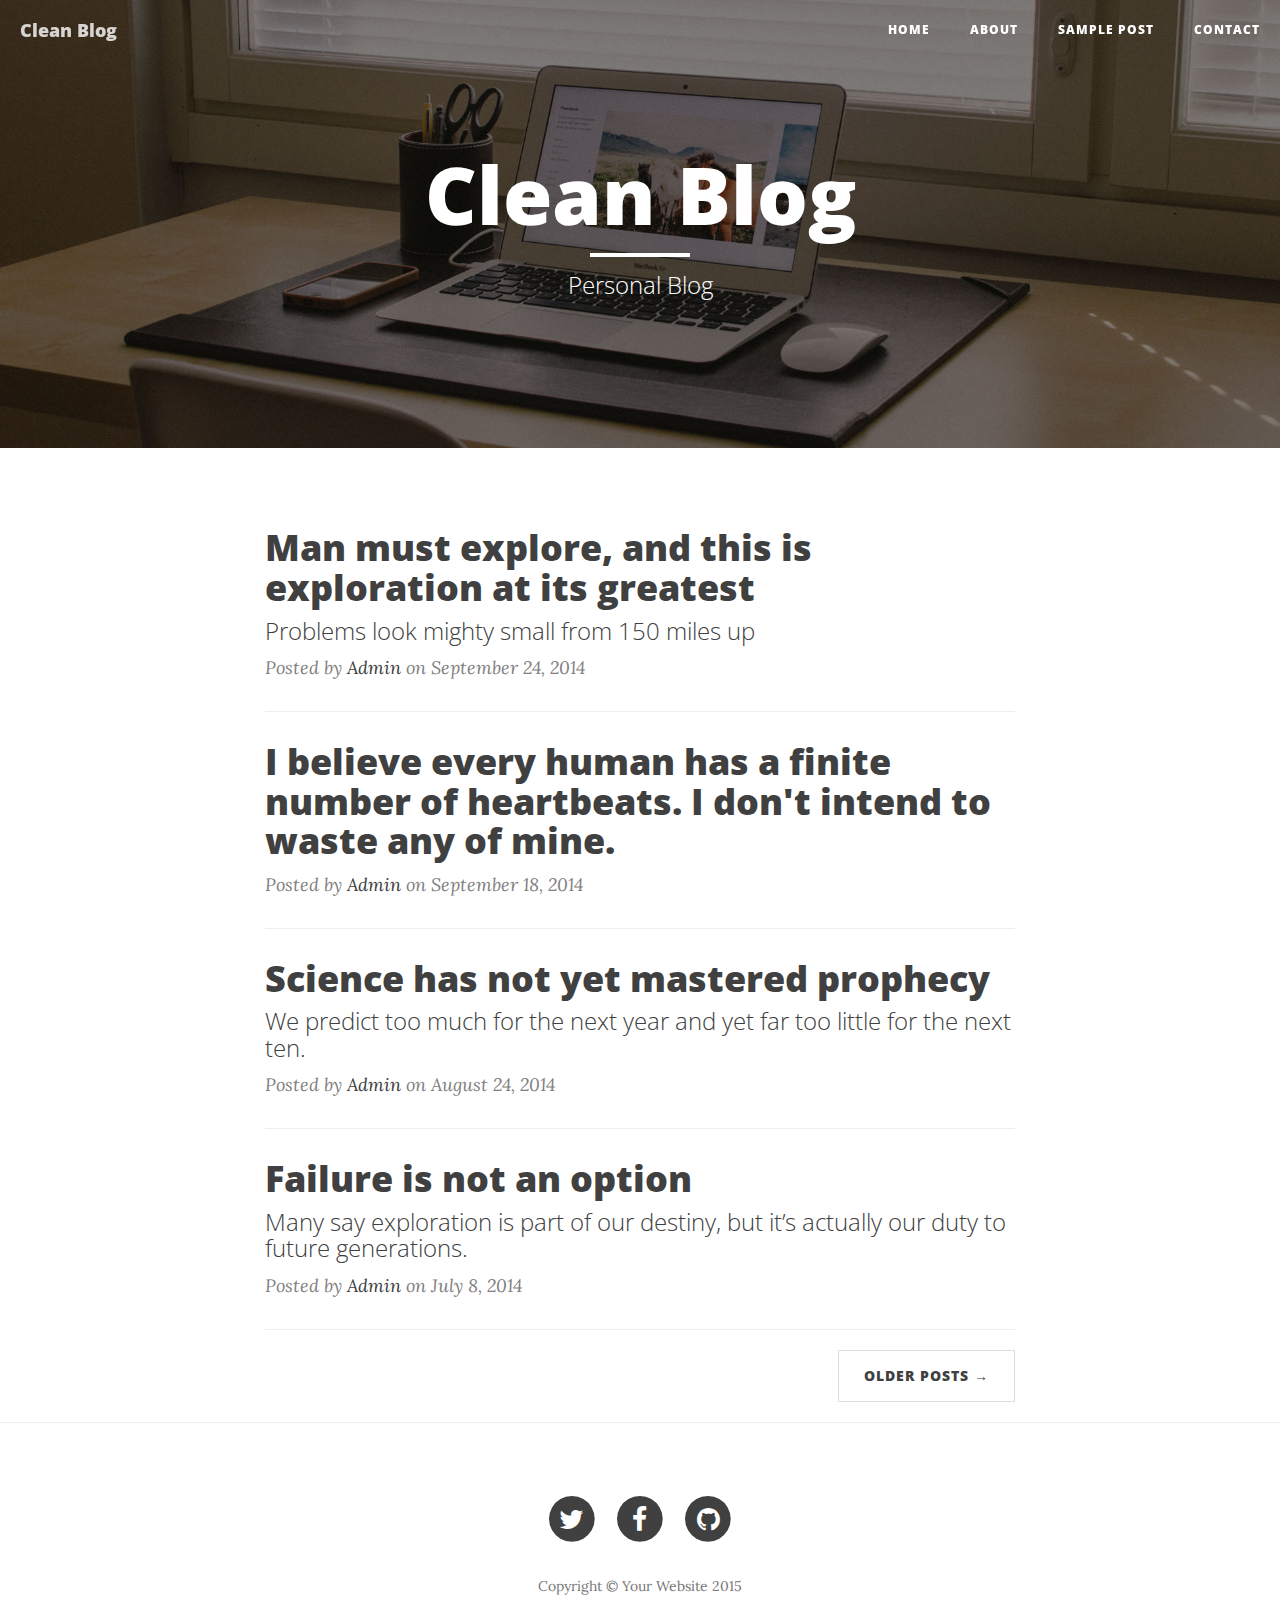
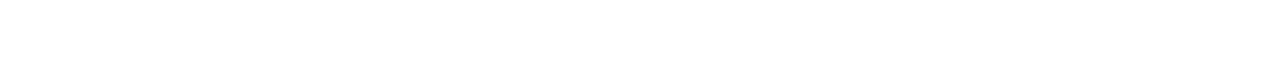
<file: index.html>
<!DOCTYPE html>
<html lang="en">
<head>

    <meta charset="utf-8">
    <meta http-equiv="X-UA-Compatible" content="IE=edge">
    <meta name="viewport" content="width=device-width, initial-scale=1">
    <meta name="description" content="">
    <meta name="author" content="">

    <title>Clean Blog</title>

    <!-- Bootstrap Core CSS -->
    <link href="css/bootstrap.min.css" rel="stylesheet">

    <!-- Custom CSS -->
    <link href="css/clean-blog.min.css" rel="stylesheet">

    <!-- Custom Fonts -->
    <link href="http://maxcdn.bootstrapcdn.com/font-awesome/4.1.0/css/font-awesome.min.css" rel="stylesheet" type="text/css">
    <link href='http://fonts.googleapis.com/css?family=Lora:400,700,400italic,700italic' rel='stylesheet' type='text/css'>
    <link href='http://fonts.googleapis.com/css?family=Open+Sans:300italic,400italic,600italic,700italic,800italic,400,300,600,700,800' rel='stylesheet' type='text/css'>

    <!-- HTML5 Shim and Respond.js IE8 support of HTML5 elements and media queries -->
    <!-- WARNING: Respond.js doesn't work if you view the page via file:// -->
    <!--[if lt IE 9]>
        <script src="https://oss.maxcdn.com/libs/html5shiv/3.7.0/html5shiv.js"></script>
        <script src="https://oss.maxcdn.com/libs/respond.js/1.4.2/respond.min.js"></script>
    <![endif]-->

</head>

<body>

    <!-- Navigation -->
    <nav class="navbar navbar-default navbar-custom navbar-fixed-top">
        <div class="container-fluid">
            <!-- Brand and toggle get grouped for better mobile display -->
            <div class="navbar-header page-scroll">
                <button type="button" class="navbar-toggle" data-toggle="collapse" data-target="#bs-example-navbar-collapse-1">
                    <span class="sr-only">Toggle navigation</span>
                    <span class="icon-bar"></span>
                    <span class="icon-bar"></span>
                    <span class="icon-bar"></span>
                </button>
                <a class="navbar-brand" href="index.html">Clean Blog</a>
            </div>

            <!-- Collect the nav links, forms, and other content for toggling -->
            <div class="collapse navbar-collapse" id="bs-example-navbar-collapse-1">
                <ul class="nav navbar-nav navbar-right">
                    <li>
                        <a href="index.html">Home</a>
                    </li>
                    <li>
                        <a href="about.html">About</a>
                    </li>
                    <li>
                        <a href="post.html">Sample Post</a>
                    </li>
                    <li>
                        <a href="contact.html">Contact</a>
                    </li>
                </ul>
            </div>
            <!-- /.navbar-collapse -->
        </div>
        <!-- /.container -->
    </nav>

    <!-- Page Header -->
    <!-- Set your background image for this header on the line below. -->
    <header class="intro-header" style="background-image: url('img/home-bg.jpg')">
        <div class="container">
            <div class="row">
                <div class="col-lg-8 col-lg-offset-2 col-md-10 col-md-offset-1">
                    <div class="site-heading">
                        <h1>Clean Blog</h1>
                        <hr class="small">
                        <span class="subheading">Personal Blog</span>
                    </div>
                </div>
            </div>
        </div>
    </header>

    <!-- Main Content -->
    <div class="container">
        <div class="row">
            <div class="col-lg-8 col-lg-offset-2 col-md-10 col-md-offset-1">
                <div class="post-preview">
                    <a href="post.html">
                        <h2 class="post-title">
                            Man must explore, and this is exploration at its greatest
                        </h2>
                        <h3 class="post-subtitle">
                            Problems look mighty small from 150 miles up
                        </h3>
                    </a>
                    <p class="post-meta">Posted by <a href="#">Admin</a> on September 24, 2014</p>
                </div>
                <hr>
                <div class="post-preview">
                    <a href="post.html">
                        <h2 class="post-title">
                            I believe every human has a finite number of heartbeats. I don't intend to waste any of mine.
                        </h2>
                    </a>
                    <p class="post-meta">Posted by <a href="#">Admin</a> on September 18, 2014</p>
                </div>
                <hr>
                <div class="post-preview">
                    <a href="post.html">
                        <h2 class="post-title">
                            Science has not yet mastered prophecy
                        </h2>
                        <h3 class="post-subtitle">
                            We predict too much for the next year and yet far too little for the next ten.
                        </h3>
                    </a>
                    <p class="post-meta">Posted by <a href="#">Admin</a> on August 24, 2014</p>
                </div>
                <hr>
                <div class="post-preview">
                    <a href="post.html">
                        <h2 class="post-title">
                            Failure is not an option
                        </h2>
                        <h3 class="post-subtitle">
                            Many say exploration is part of our destiny, but it’s actually our duty to future generations.
                        </h3>
                    </a>
                    <p class="post-meta">Posted by <a href="#">Admin</a> on July 8, 2014</p>
                </div>
                <hr>
                <!-- Pager -->
                <ul class="pager">
                    <li class="next">
                        <a href="#">Older Posts &rarr;</a>
                    </li>
                </ul>
            </div>
        </div>
    </div>

    <hr>

    <!-- Footer -->
    <footer>
        <div class="container">
            <div class="row">
                <div class="col-lg-8 col-lg-offset-2 col-md-10 col-md-offset-1">
                    <ul class="list-inline text-center">
                        <li>
                            <a href="#">
                                <span class="fa-stack fa-lg">
                                    <i class="fa fa-circle fa-stack-2x"></i>
                                    <i class="fa fa-twitter fa-stack-1x fa-inverse"></i>
                                </span>
                            </a>
                        </li>
                        <li>
                            <a href="#">
                                <span class="fa-stack fa-lg">
                                    <i class="fa fa-circle fa-stack-2x"></i>
                                    <i class="fa fa-facebook fa-stack-1x fa-inverse"></i>
                                </span>
                            </a>
                        </li>
                        <li>
                            <a href="#">
                                <span class="fa-stack fa-lg">
                                    <i class="fa fa-circle fa-stack-2x"></i>
                                    <i class="fa fa-github fa-stack-1x fa-inverse"></i>
                                </span>
                            </a>
                        </li>
                    </ul>
                    <p class="copyright text-muted">Copyright &copy; Your Website 2015</p>
                </div>
            </div>
        </div>
    </footer>

    <!-- jQuery -->
    <script src="js/jquery.js"></script>

    <!-- Bootstrap Core JavaScript -->
    <script src="js/bootstrap.min.js"></script>

    <!-- Custom Theme JavaScript -->
    <script src="js/clean-blog.min.js"></script>

</body>
</html>
</file>
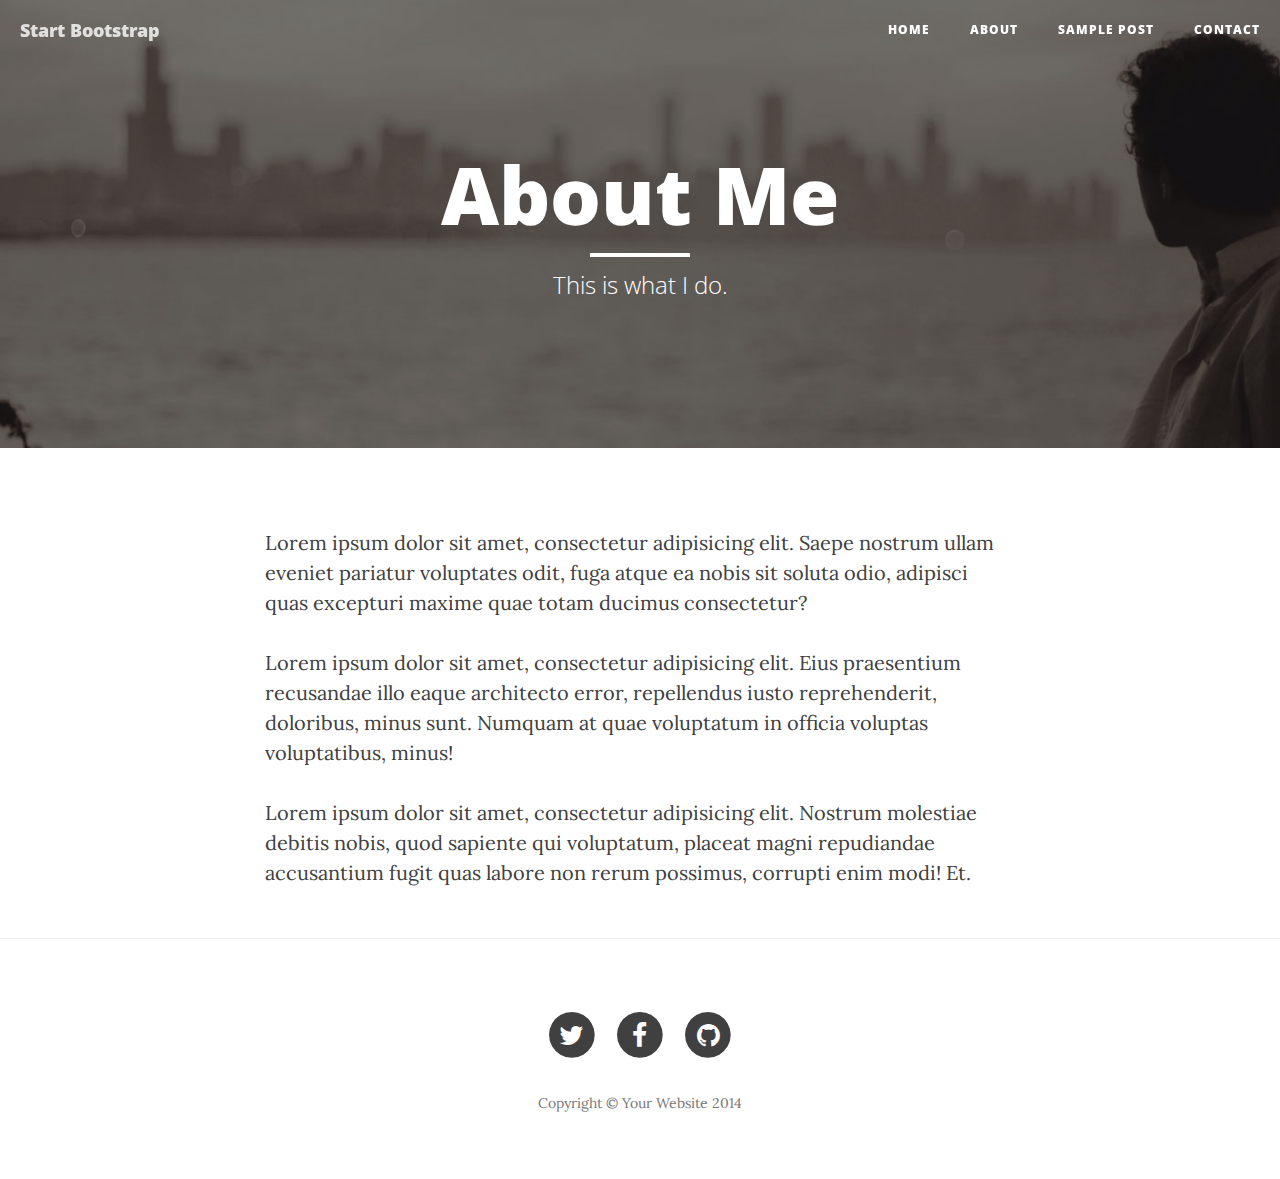
<file: about.html>
<!DOCTYPE html>
<html lang="en">

<head>

    <meta charset="utf-8">
    <meta http-equiv="X-UA-Compatible" content="IE=edge">
    <meta name="viewport" content="width=device-width, initial-scale=1">
    <meta name="description" content="">
    <meta name="author" content="">

    <title>Clean Blog - About</title>

    <!-- Bootstrap Core CSS -->
    <link href="css/bootstrap.min.css" rel="stylesheet">

    <!-- Custom CSS -->
    <link href="css/clean-blog.min.css" rel="stylesheet">

    <!-- Custom Fonts -->
    <link href="http://maxcdn.bootstrapcdn.com/font-awesome/4.1.0/css/font-awesome.min.css" rel="stylesheet" type="text/css">
    <link href='http://fonts.googleapis.com/css?family=Lora:400,700,400italic,700italic' rel='stylesheet' type='text/css'>
    <link href='http://fonts.googleapis.com/css?family=Open+Sans:300italic,400italic,600italic,700italic,800italic,400,300,600,700,800' rel='stylesheet' type='text/css'>

    <!-- HTML5 Shim and Respond.js IE8 support of HTML5 elements and media queries -->
    <!-- WARNING: Respond.js doesn't work if you view the page via file:// -->
    <!--[if lt IE 9]>
        <script src="https://oss.maxcdn.com/libs/html5shiv/3.7.0/html5shiv.js"></script>
        <script src="https://oss.maxcdn.com/libs/respond.js/1.4.2/respond.min.js"></script>
    <![endif]-->

</head>

<body>

    <!-- Navigation -->
    <nav class="navbar navbar-default navbar-custom navbar-fixed-top">
        <div class="container-fluid">
            <!-- Brand and toggle get grouped for better mobile display -->
            <div class="navbar-header page-scroll">
                <button type="button" class="navbar-toggle" data-toggle="collapse" data-target="#bs-example-navbar-collapse-1">
                    <span class="sr-only">Toggle navigation</span>
                    <span class="icon-bar"></span>
                    <span class="icon-bar"></span>
                    <span class="icon-bar"></span>
                </button>
                <a class="navbar-brand" href="index.html">Start Bootstrap</a>
            </div>

            <!-- Collect the nav links, forms, and other content for toggling -->
            <div class="collapse navbar-collapse" id="bs-example-navbar-collapse-1">
                <ul class="nav navbar-nav navbar-right">
                    <li>
                        <a href="index.html">Home</a>
                    </li>
                    <li>
                        <a href="about.html">About</a>
                    </li>
                    <li>
                        <a href="post.html">Sample Post</a>
                    </li>
                    <li>
                        <a href="contact.html">Contact</a>
                    </li>
                </ul>
            </div>
            <!-- /.navbar-collapse -->
        </div>
        <!-- /.container -->
    </nav>

    <!-- Page Header -->
    <!-- Set your background image for this header on the line below. -->
    <header class="intro-header" style="background-image: url('img/about-bg.jpg')">
        <div class="container">
            <div class="row">
                <div class="col-lg-8 col-lg-offset-2 col-md-10 col-md-offset-1">
                    <div class="page-heading">
                        <h1>About Me</h1>
                        <hr class="small">
                        <span class="subheading">This is what I do.</span>
                    </div>
                </div>
            </div>
        </div>
    </header>

    <!-- Main Content -->
    <div class="container">
        <div class="row">
            <div class="col-lg-8 col-lg-offset-2 col-md-10 col-md-offset-1">
                <p>Lorem ipsum dolor sit amet, consectetur adipisicing elit. Saepe nostrum ullam eveniet pariatur voluptates odit, fuga atque ea nobis sit soluta odio, adipisci quas excepturi maxime quae totam ducimus consectetur?</p>
                <p>Lorem ipsum dolor sit amet, consectetur adipisicing elit. Eius praesentium recusandae illo eaque architecto error, repellendus iusto reprehenderit, doloribus, minus sunt. Numquam at quae voluptatum in officia voluptas voluptatibus, minus!</p>
                <p>Lorem ipsum dolor sit amet, consectetur adipisicing elit. Nostrum molestiae debitis nobis, quod sapiente qui voluptatum, placeat magni repudiandae accusantium fugit quas labore non rerum possimus, corrupti enim modi! Et.</p>
            </div>
        </div>
    </div>

    <hr>

    <!-- Footer -->
    <footer>
        <div class="container">
            <div class="row">
                <div class="col-lg-8 col-lg-offset-2 col-md-10 col-md-offset-1">
                    <ul class="list-inline text-center">
                        <li>
                            <a href="#">
                                <span class="fa-stack fa-lg">
                                    <i class="fa fa-circle fa-stack-2x"></i>
                                    <i class="fa fa-twitter fa-stack-1x fa-inverse"></i>
                                </span>
                            </a>
                        </li>
                        <li>
                            <a href="#">
                                <span class="fa-stack fa-lg">
                                    <i class="fa fa-circle fa-stack-2x"></i>
                                    <i class="fa fa-facebook fa-stack-1x fa-inverse"></i>
                                </span>
                            </a>
                        </li>
                        <li>
                            <a href="#">
                                <span class="fa-stack fa-lg">
                                    <i class="fa fa-circle fa-stack-2x"></i>
                                    <i class="fa fa-github fa-stack-1x fa-inverse"></i>
                                </span>
                            </a>
                        </li>
                    </ul>
                    <p class="copyright text-muted">Copyright &copy; Your Website 2014</p>
                </div>
            </div>
        </div>
    </footer>

    <!-- jQuery -->
    <script src="js/jquery.js"></script>

    <!-- Bootstrap Core JavaScript -->
    <script src="js/bootstrap.min.js"></script>

    <!-- Custom Theme JavaScript -->
    <script src="js/clean-blog.min.js"></script>

</body>

</html>
</file>
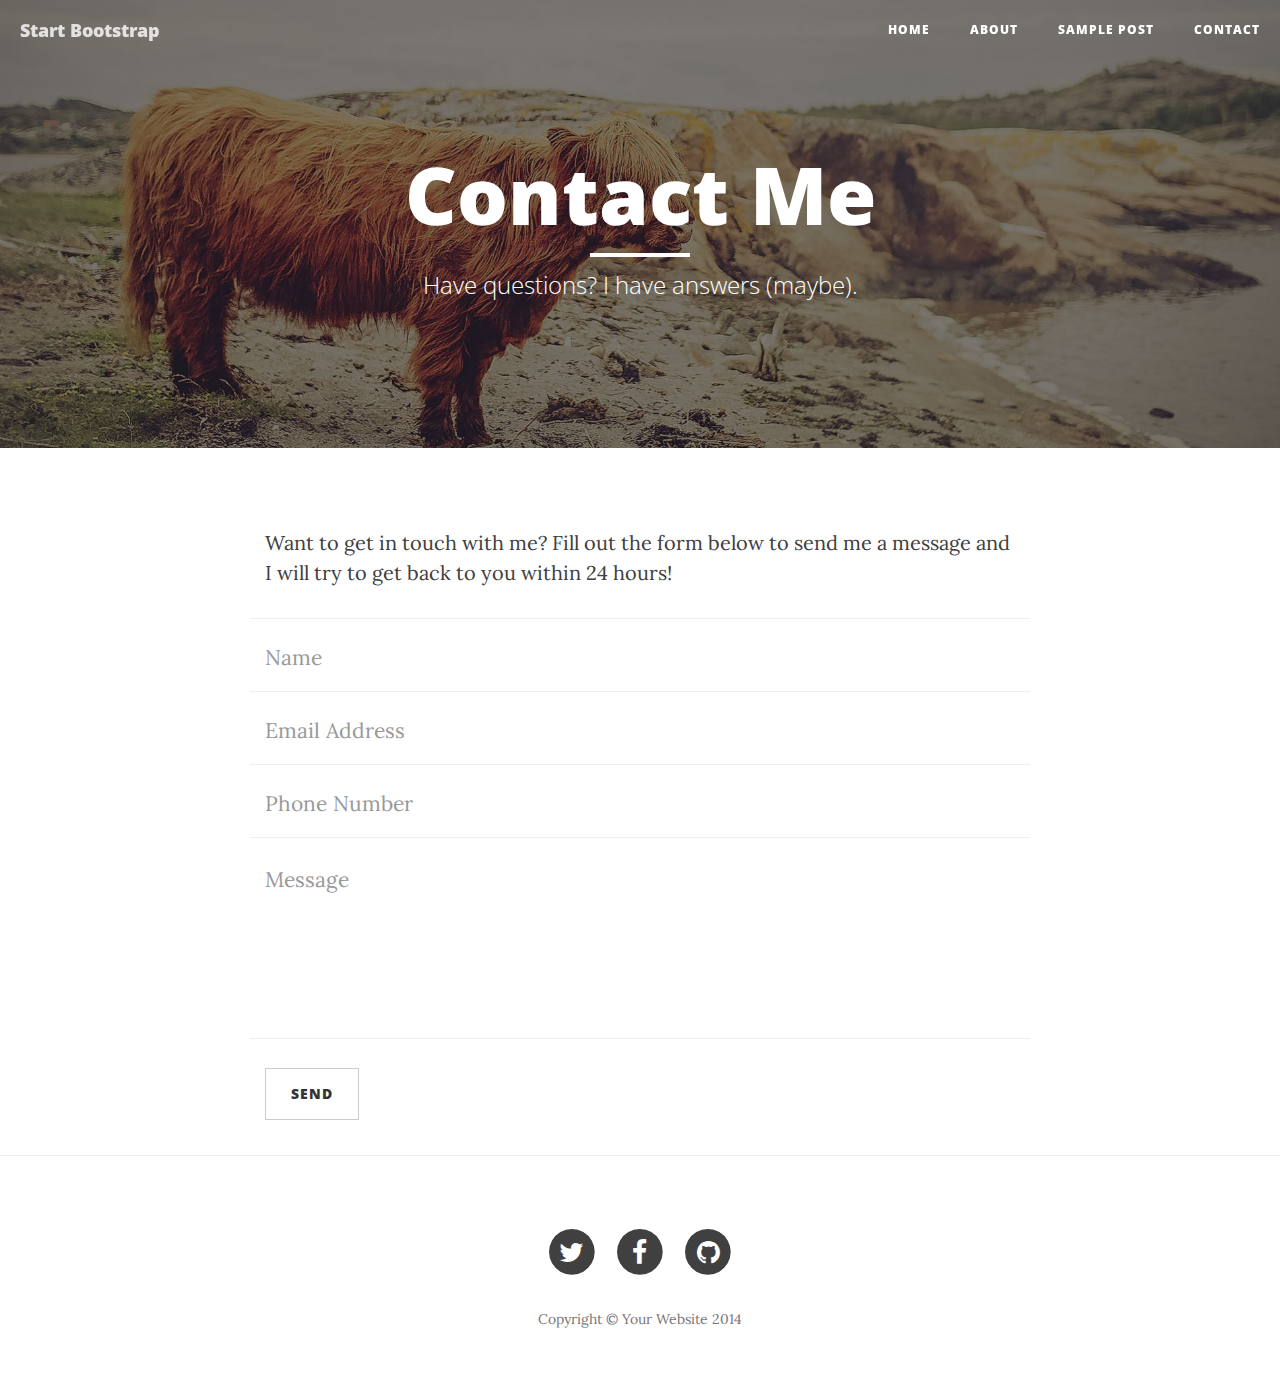
<file: contact.html>
<!DOCTYPE html>
<html lang="en">

<head>

    <meta charset="utf-8">
    <meta http-equiv="X-UA-Compatible" content="IE=edge">
    <meta name="viewport" content="width=device-width, initial-scale=1">
    <meta name="description" content="">
    <meta name="author" content="">

    <title>Clean Blog - Contact</title>

    <!-- Bootstrap Core CSS -->
    <link href="css/bootstrap.min.css" rel="stylesheet">

    <!-- Custom CSS -->
    <link href="css/clean-blog.min.css" rel="stylesheet">

    <!-- Custom Fonts -->
    <link href="http://maxcdn.bootstrapcdn.com/font-awesome/4.1.0/css/font-awesome.min.css" rel="stylesheet" type="text/css">
    <link href='http://fonts.googleapis.com/css?family=Lora:400,700,400italic,700italic' rel='stylesheet' type='text/css'>
    <link href='http://fonts.googleapis.com/css?family=Open+Sans:300italic,400italic,600italic,700italic,800italic,400,300,600,700,800' rel='stylesheet' type='text/css'>

    <!-- HTML5 Shim and Respond.js IE8 support of HTML5 elements and media queries -->
    <!-- WARNING: Respond.js doesn't work if you view the page via file:// -->
    <!--[if lt IE 9]>
        <script src="https://oss.maxcdn.com/libs/html5shiv/3.7.0/html5shiv.js"></script>
        <script src="https://oss.maxcdn.com/libs/respond.js/1.4.2/respond.min.js"></script>
    <![endif]-->

</head>

<body>

    <!-- Navigation -->
    <nav class="navbar navbar-default navbar-custom navbar-fixed-top">
        <div class="container-fluid">
            <!-- Brand and toggle get grouped for better mobile display -->
            <div class="navbar-header page-scroll">
                <button type="button" class="navbar-toggle" data-toggle="collapse" data-target="#bs-example-navbar-collapse-1">
                    <span class="sr-only">Toggle navigation</span>
                    <span class="icon-bar"></span>
                    <span class="icon-bar"></span>
                    <span class="icon-bar"></span>
                </button>
                <a class="navbar-brand" href="index.html">Start Bootstrap</a>
            </div>

            <!-- Collect the nav links, forms, and other content for toggling -->
            <div class="collapse navbar-collapse" id="bs-example-navbar-collapse-1">
                <ul class="nav navbar-nav navbar-right">
                    <li>
                        <a href="index.html">Home</a>
                    </li>
                    <li>
                        <a href="about.html">About</a>
                    </li>
                    <li>
                        <a href="post.html">Sample Post</a>
                    </li>
                    <li>
                        <a href="contact.html">Contact</a>
                    </li>
                </ul>
            </div>
            <!-- /.navbar-collapse -->
        </div>
        <!-- /.container -->
    </nav>

    <!-- Page Header -->
    <!-- Set your background image for this header on the line below. -->
    <header class="intro-header" style="background-image: url('img/contact-bg.jpg')">
        <div class="container">
            <div class="row">
                <div class="col-lg-8 col-lg-offset-2 col-md-10 col-md-offset-1">
                    <div class="page-heading">
                        <h1>Contact Me</h1>
                        <hr class="small">
                        <span class="subheading">Have questions? I have answers (maybe).</span>
                    </div>
                </div>
            </div>
        </div>
    </header>

    <!-- Main Content -->
    <div class="container">
        <div class="row">
            <div class="col-lg-8 col-lg-offset-2 col-md-10 col-md-offset-1">
                <p>Want to get in touch with me? Fill out the form below to send me a message and I will try to get back to you within 24 hours!</p>
                <!-- Contact Form - Enter your email address on line 19 of the mail/contact_me.php file to make this form work. -->
                <!-- WARNING: Some web hosts do not allow emails to be sent through forms to common mail hosts like Gmail or Yahoo. It's recommended that you use a private domain email address! -->
                <!-- NOTE: To use the contact form, your site must be on a live web host with PHP! The form will not work locally! -->
                <form name="sentMessage" id="contactForm" novalidate>
                    <div class="row control-group">
                        <div class="form-group col-xs-12 floating-label-form-group controls">
                            <label>Name</label>
                            <input type="text" class="form-control" placeholder="Name" id="name" required data-validation-required-message="Please enter your name.">
                            <p class="help-block text-danger"></p>
                        </div>
                    </div>
                    <div class="row control-group">
                        <div class="form-group col-xs-12 floating-label-form-group controls">
                            <label>Email Address</label>
                            <input type="email" class="form-control" placeholder="Email Address" id="email" required data-validation-required-message="Please enter your email address.">
                            <p class="help-block text-danger"></p>
                        </div>
                    </div>
                    <div class="row control-group">
                        <div class="form-group col-xs-12 floating-label-form-group controls">
                            <label>Phone Number</label>
                            <input type="tel" class="form-control" placeholder="Phone Number" id="phone" required data-validation-required-message="Please enter your phone number.">
                            <p class="help-block text-danger"></p>
                        </div>
                    </div>
                    <div class="row control-group">
                        <div class="form-group col-xs-12 floating-label-form-group controls">
                            <label>Message</label>
                            <textarea rows="5" class="form-control" placeholder="Message" id="message" required data-validation-required-message="Please enter a message."></textarea>
                            <p class="help-block text-danger"></p>
                        </div>
                    </div>
                    <br>
                    <div id="success"></div>
                    <div class="row">
                        <div class="form-group col-xs-12">
                            <button type="submit" class="btn btn-default">Send</button>
                        </div>
                    </div>
                </form>
            </div>
        </div>
    </div>

    <hr>

    <!-- Footer -->
    <footer>
        <div class="container">
            <div class="row">
                <div class="col-lg-8 col-lg-offset-2 col-md-10 col-md-offset-1">
                    <ul class="list-inline text-center">
                        <li>
                            <a href="#">
                                <span class="fa-stack fa-lg">
                                    <i class="fa fa-circle fa-stack-2x"></i>
                                    <i class="fa fa-twitter fa-stack-1x fa-inverse"></i>
                                </span>
                            </a>
                        </li>
                        <li>
                            <a href="#">
                                <span class="fa-stack fa-lg">
                                    <i class="fa fa-circle fa-stack-2x"></i>
                                    <i class="fa fa-facebook fa-stack-1x fa-inverse"></i>
                                </span>
                            </a>
                        </li>
                        <li>
                            <a href="#">
                                <span class="fa-stack fa-lg">
                                    <i class="fa fa-circle fa-stack-2x"></i>
                                    <i class="fa fa-github fa-stack-1x fa-inverse"></i>
                                </span>
                            </a>
                        </li>
                    </ul>
                    <p class="copyright text-muted">Copyright &copy; Your Website 2014</p>
                </div>
            </div>
        </div>
    </footer>

    <!-- jQuery -->
    <script src="js/jquery.js"></script>

    <!-- Bootstrap Core JavaScript -->
    <script src="js/bootstrap.min.js"></script>

    <!-- Custom Theme JavaScript -->
    <script src="js/clean-blog.min.js"></script>

</body>

</html>
</file>
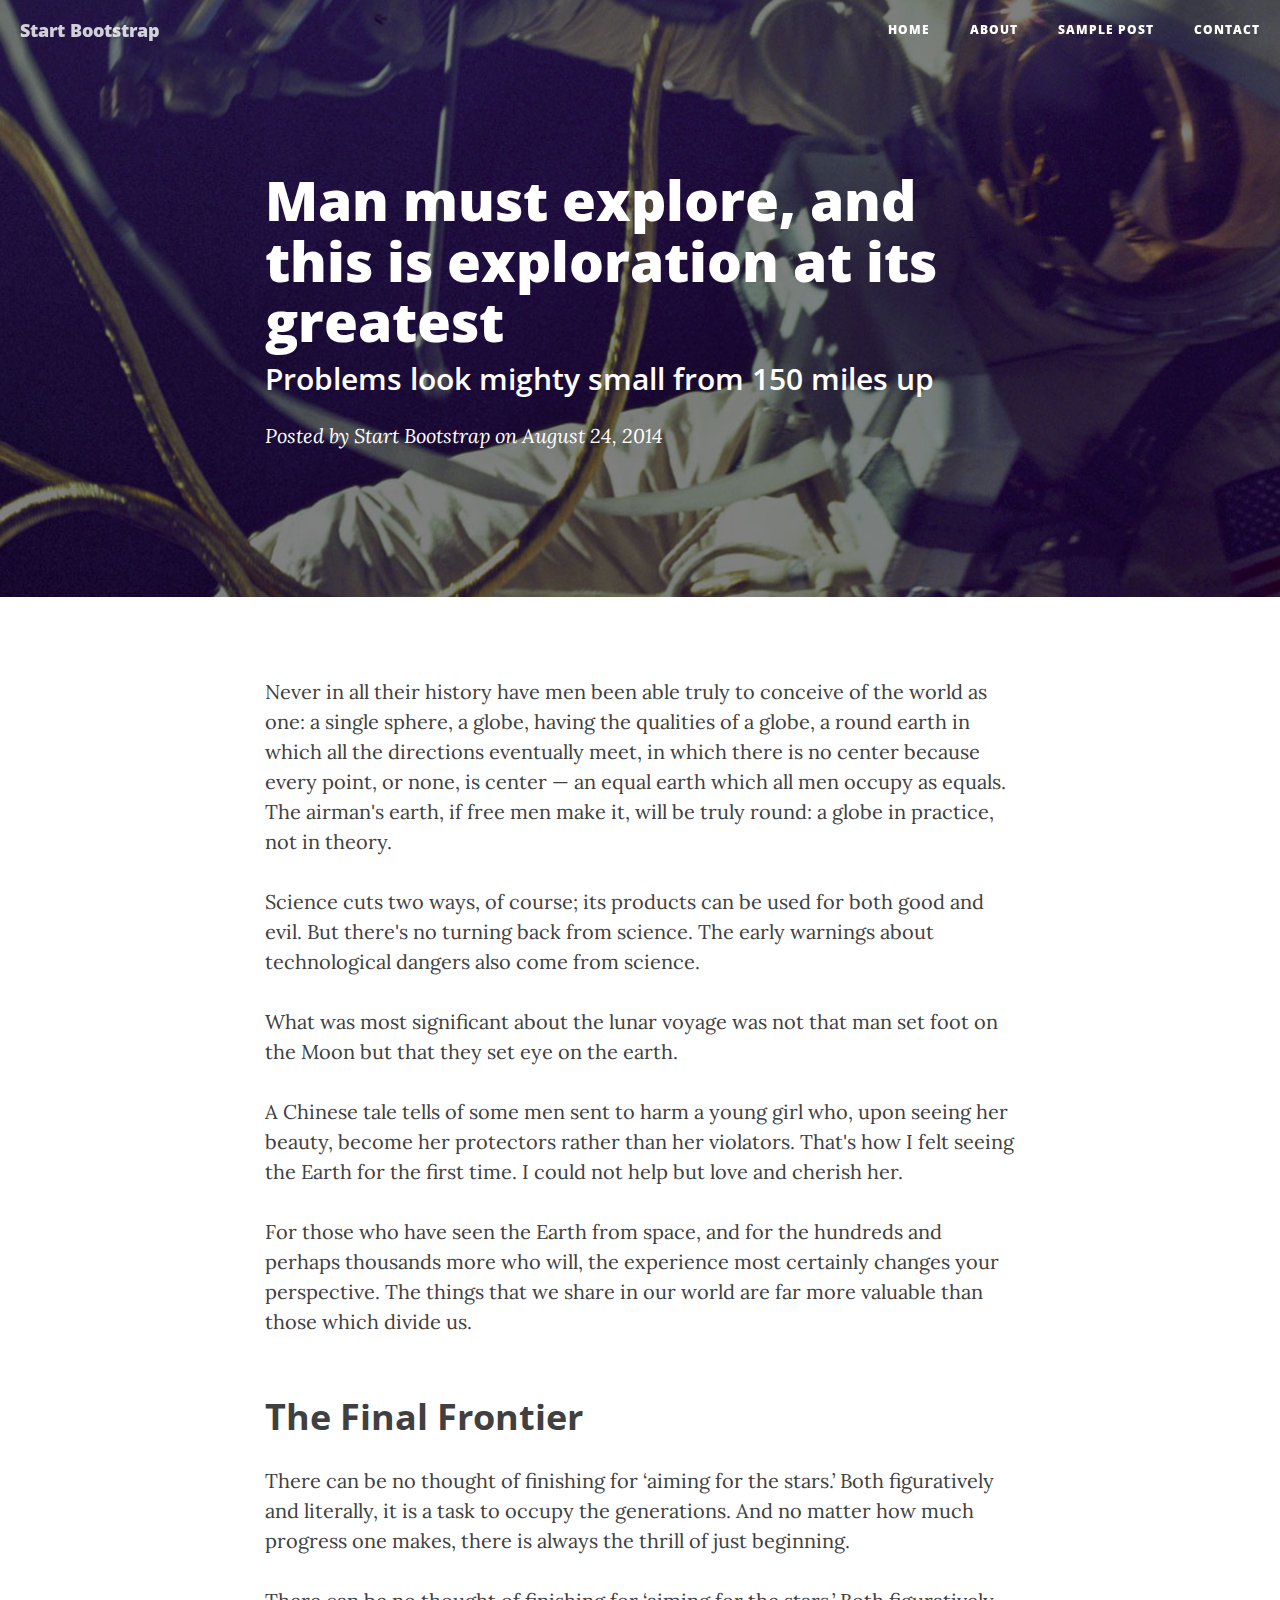
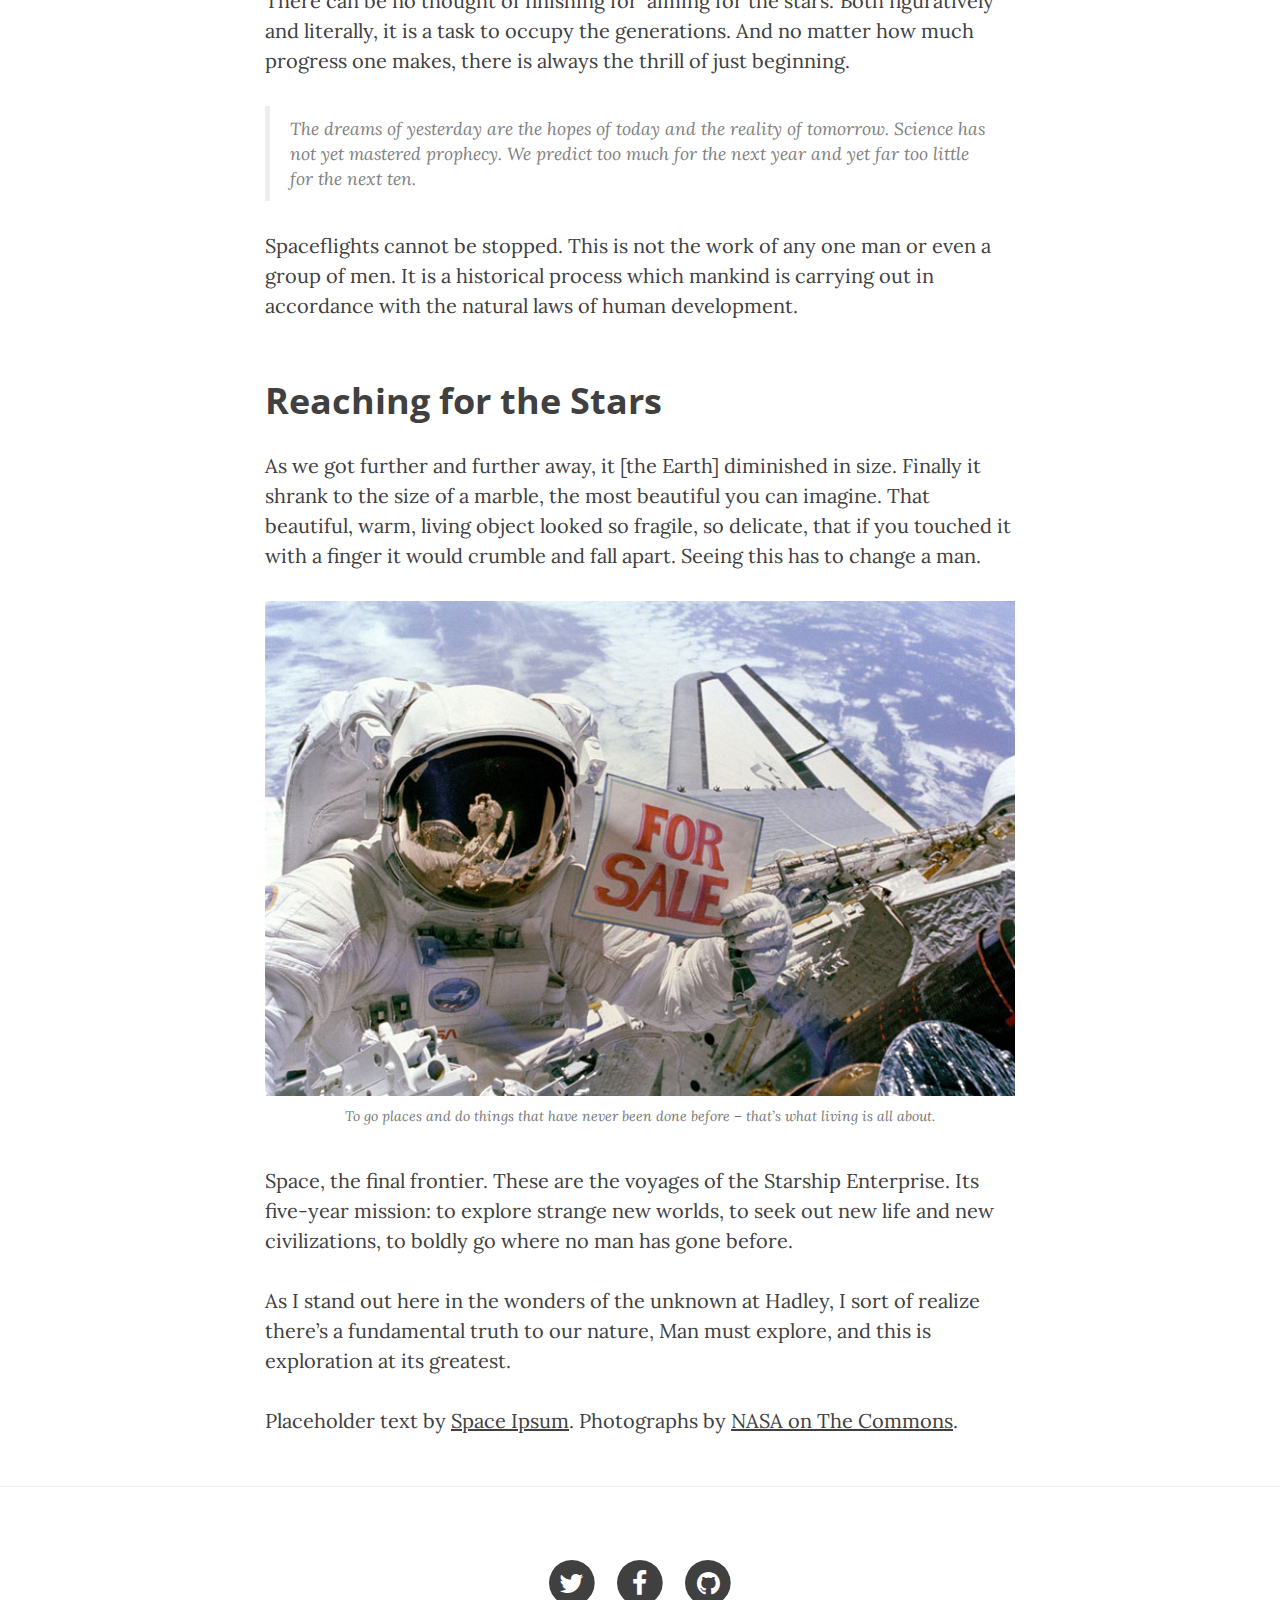
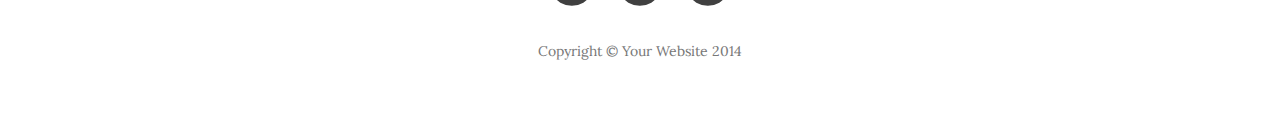
<file: post.html>
<!DOCTYPE html>
<html lang="en">

<head>

    <meta charset="utf-8">
    <meta http-equiv="X-UA-Compatible" content="IE=edge">
    <meta name="viewport" content="width=device-width, initial-scale=1">
    <meta name="description" content="">
    <meta name="author" content="">

    <title>Clean Blog - Sample Post</title>

    <!-- Bootstrap Core CSS -->
    <link href="css/bootstrap.min.css" rel="stylesheet">

    <!-- Custom CSS -->
    <link href="css/clean-blog.min.css" rel="stylesheet">

    <!-- Custom Fonts -->
    <link href="http://maxcdn.bootstrapcdn.com/font-awesome/4.1.0/css/font-awesome.min.css" rel="stylesheet" type="text/css">
    <link href='http://fonts.googleapis.com/css?family=Lora:400,700,400italic,700italic' rel='stylesheet' type='text/css'>
    <link href='http://fonts.googleapis.com/css?family=Open+Sans:300italic,400italic,600italic,700italic,800italic,400,300,600,700,800' rel='stylesheet' type='text/css'>

    <!-- HTML5 Shim and Respond.js IE8 support of HTML5 elements and media queries -->
    <!-- WARNING: Respond.js doesn't work if you view the page via file:// -->
    <!--[if lt IE 9]>
        <script src="https://oss.maxcdn.com/libs/html5shiv/3.7.0/html5shiv.js"></script>
        <script src="https://oss.maxcdn.com/libs/respond.js/1.4.2/respond.min.js"></script>
    <![endif]-->

</head>

<body>

    <!-- Navigation -->
    <nav class="navbar navbar-default navbar-custom navbar-fixed-top">
        <div class="container-fluid">
            <!-- Brand and toggle get grouped for better mobile display -->
            <div class="navbar-header page-scroll">
                <button type="button" class="navbar-toggle" data-toggle="collapse" data-target="#bs-example-navbar-collapse-1">
                    <span class="sr-only">Toggle navigation</span>
                    <span class="icon-bar"></span>
                    <span class="icon-bar"></span>
                    <span class="icon-bar"></span>
                </button>
                <a class="navbar-brand" href="index.html">Start Bootstrap</a>
            </div>

            <!-- Collect the nav links, forms, and other content for toggling -->
            <div class="collapse navbar-collapse" id="bs-example-navbar-collapse-1">
                <ul class="nav navbar-nav navbar-right">
                    <li>
                        <a href="index.html">Home</a>
                    </li>
                    <li>
                        <a href="about.html">About</a>
                    </li>
                    <li>
                        <a href="post.html">Sample Post</a>
                    </li>
                    <li>
                        <a href="contact.html">Contact</a>
                    </li>
                </ul>
            </div>
            <!-- /.navbar-collapse -->
        </div>
        <!-- /.container -->
    </nav>

    <!-- Page Header -->
    <!-- Set your background image for this header on the line below. -->
    <header class="intro-header" style="background-image: url('img/post-bg.jpg')">
        <div class="container">
            <div class="row">
                <div class="col-lg-8 col-lg-offset-2 col-md-10 col-md-offset-1">
                    <div class="post-heading">
                        <h1>Man must explore, and this is exploration at its greatest</h1>
                        <h2 class="subheading">Problems look mighty small from 150 miles up</h2>
                        <span class="meta">Posted by <a href="#">Start Bootstrap</a> on August 24, 2014</span>
                    </div>
                </div>
            </div>
        </div>
    </header>

    <!-- Post Content -->
    <article>
        <div class="container">
            <div class="row">
                <div class="col-lg-8 col-lg-offset-2 col-md-10 col-md-offset-1">
                    <p>Never in all their history have men been able truly to conceive of the world as one: a single sphere, a globe, having the qualities of a globe, a round earth in which all the directions eventually meet, in which there is no center because every point, or none, is center — an equal earth which all men occupy as equals. The airman's earth, if free men make it, will be truly round: a globe in practice, not in theory.</p>

                    <p>Science cuts two ways, of course; its products can be used for both good and evil. But there's no turning back from science. The early warnings about technological dangers also come from science.</p>

                    <p>What was most significant about the lunar voyage was not that man set foot on the Moon but that they set eye on the earth.</p>

                    <p>A Chinese tale tells of some men sent to harm a young girl who, upon seeing her beauty, become her protectors rather than her violators. That's how I felt seeing the Earth for the first time. I could not help but love and cherish her.</p>

                    <p>For those who have seen the Earth from space, and for the hundreds and perhaps thousands more who will, the experience most certainly changes your perspective. The things that we share in our world are far more valuable than those which divide us.</p>

                    <h2 class="section-heading">The Final Frontier</h2>

                    <p>There can be no thought of finishing for ‘aiming for the stars.’ Both figuratively and literally, it is a task to occupy the generations. And no matter how much progress one makes, there is always the thrill of just beginning.</p>

                    <p>There can be no thought of finishing for ‘aiming for the stars.’ Both figuratively and literally, it is a task to occupy the generations. And no matter how much progress one makes, there is always the thrill of just beginning.</p>

                    <blockquote>The dreams of yesterday are the hopes of today and the reality of tomorrow. Science has not yet mastered prophecy. We predict too much for the next year and yet far too little for the next ten.</blockquote>

                    <p>Spaceflights cannot be stopped. This is not the work of any one man or even a group of men. It is a historical process which mankind is carrying out in accordance with the natural laws of human development.</p>

                    <h2 class="section-heading">Reaching for the Stars</h2>

                    <p>As we got further and further away, it [the Earth] diminished in size. Finally it shrank to the size of a marble, the most beautiful you can imagine. That beautiful, warm, living object looked so fragile, so delicate, that if you touched it with a finger it would crumble and fall apart. Seeing this has to change a man.</p>

                    <a href="#">
                        <img class="img-responsive" src="img/post-sample-image.jpg" alt="">
                    </a>
                    <span class="caption text-muted">To go places and do things that have never been done before – that’s what living is all about.</span>

                    <p>Space, the final frontier. These are the voyages of the Starship Enterprise. Its five-year mission: to explore strange new worlds, to seek out new life and new civilizations, to boldly go where no man has gone before.</p>

                    <p>As I stand out here in the wonders of the unknown at Hadley, I sort of realize there’s a fundamental truth to our nature, Man must explore, and this is exploration at its greatest.</p>

                    <p>Placeholder text by <a href="http://spaceipsum.com/">Space Ipsum</a>. Photographs by <a href="https://www.flickr.com/photos/nasacommons/">NASA on The Commons</a>.</p>
                </div>
            </div>
        </div>
    </article>

    <hr>

    <!-- Footer -->
    <footer>
        <div class="container">
            <div class="row">
                <div class="col-lg-8 col-lg-offset-2 col-md-10 col-md-offset-1">
                    <ul class="list-inline text-center">
                        <li>
                            <a href="#">
                                <span class="fa-stack fa-lg">
                                    <i class="fa fa-circle fa-stack-2x"></i>
                                    <i class="fa fa-twitter fa-stack-1x fa-inverse"></i>
                                </span>
                            </a>
                        </li>
                        <li>
                            <a href="#">
                                <span class="fa-stack fa-lg">
                                    <i class="fa fa-circle fa-stack-2x"></i>
                                    <i class="fa fa-facebook fa-stack-1x fa-inverse"></i>
                                </span>
                            </a>
                        </li>
                        <li>
                            <a href="#">
                                <span class="fa-stack fa-lg">
                                    <i class="fa fa-circle fa-stack-2x"></i>
                                    <i class="fa fa-github fa-stack-1x fa-inverse"></i>
                                </span>
                            </a>
                        </li>
                    </ul>
                    <p class="copyright text-muted">Copyright &copy; Your Website 2014</p>
                </div>
            </div>
        </div>
    </footer>

    <!-- jQuery -->
    <script src="js/jquery.js"></script>

    <!-- Bootstrap Core JavaScript -->
    <script src="js/bootstrap.min.js"></script>

    <!-- Custom Theme JavaScript -->
    <script src="js/clean-blog.min.js"></script>

</body>

</html>
</file>
<file: css/clean-blog.min.css>
/*!
 * Clean Blog v1.0.0 (http://startbootstrap.com)
 * Copyright 2014 Start Bootstrap
 * Licensed under Apache 2.0 (https://github.com/IronSummitMedia/startbootstrap/blob/gh-pages/LICENSE)
 */

body{font-family:Lora,'Times New Roman',serif;font-size:20px;color:#404040}p{line-height:1.5;margin:30px 0}p a{text-decoration:underline}h1,h2,h3,h4,h5,h6{font-family:'Open Sans','Helvetica Neue',Helvetica,Arial,sans-serif;font-weight:800}a{color:#404040}a:hover,a:focus{color:#0085a1}a img:hover,a img:focus{cursor:zoom-in}blockquote{color:gray;font-style:italic}hr.small{max-width:100px;margin:15px auto;border-width:4px;border-color:#fff}.navbar-custom{position:absolute;top:0;left:0;width:100%;z-index:3;font-family:'Open Sans','Helvetica Neue',Helvetica,Arial,sans-serif}.navbar-custom .navbar-brand{font-weight:800}.navbar-custom .nav li a{text-transform:uppercase;font-size:12px;font-weight:800;letter-spacing:1px}@media only screen and (min-width:768px){.navbar-custom{background:0 0;border-bottom:1px solid transparent}.navbar-custom .navbar-brand{color:#fff;padding:20px}.navbar-custom .navbar-brand:hover,.navbar-custom .navbar-brand:focus{color:rgba(255,255,255,.8)}.navbar-custom .nav li a{color:#fff;padding:20px}.navbar-custom .nav li a:hover,.navbar-custom .nav li a:focus{color:rgba(255,255,255,.8)}}@media only screen and (min-width:1170px){.navbar-custom{-webkit-transition:background-color .3s;-moz-transition:background-color .3s;transition:background-color .3s;-webkit-transform:translate3d(0,0,0);-moz-transform:translate3d(0,0,0);-ms-transform:translate3d(0,0,0);-o-transform:translate3d(0,0,0);transform:translate3d(0,0,0);-webkit-backface-visibility:hidden;backface-visibility:hidden}.navbar-custom.is-fixed{position:fixed;top:-61px;background-color:rgba(255,255,255,.9);border-bottom:1px solid #f2f2f2;-webkit-transition:-webkit-transform .3s;-moz-transition:-moz-transform .3s;transition:transform .3s}.navbar-custom.is-fixed .navbar-brand{color:#404040}.navbar-custom.is-fixed .navbar-brand:hover,.navbar-custom.is-fixed .navbar-brand:focus{color:#0085a1}.navbar-custom.is-fixed .nav li a{color:#404040}.navbar-custom.is-fixed .nav li a:hover,.navbar-custom.is-fixed .nav li a:focus{color:#0085a1}.navbar-custom.is-visible{-webkit-transform:translate3d(0,100%,0);-moz-transform:translate3d(0,100%,0);-ms-transform:translate3d(0,100%,0);-o-transform:translate3d(0,100%,0);transform:translate3d(0,100%,0)}}.intro-header{background-color:gray;background:no-repeat center center;background-attachment:scroll;-webkit-background-size:cover;-moz-background-size:cover;background-size:cover;-o-background-size:cover;margin-bottom:50px}.intro-header .site-heading,.intro-header .post-heading,.intro-header .page-heading{padding:100px 0 50px;color:#fff}@media only screen and (min-width:768px){.intro-header .site-heading,.intro-header .post-heading,.intro-header .page-heading{padding:150px 0}}.intro-header .site-heading,.intro-header .page-heading{text-align:center}.intro-header .site-heading h1,.intro-header .page-heading h1{margin-top:0;font-size:50px}.intro-header .site-heading .subheading,.intro-header .page-heading .subheading{font-size:24px;line-height:1.1;display:block;font-family:'Open Sans','Helvetica Neue',Helvetica,Arial,sans-serif;font-weight:300;margin:10px 0 0}@media only screen and (min-width:768px){.intro-header .site-heading h1,.intro-header .page-heading h1{font-size:80px}}.intro-header .post-heading h1{font-size:35px}.intro-header .post-heading .subheading,.intro-header .post-heading .meta{line-height:1.1;display:block}.intro-header .post-heading .subheading{font-family:'Open Sans','Helvetica Neue',Helvetica,Arial,sans-serif;font-size:24px;margin:10px 0 30px;font-weight:600}.intro-header .post-heading .meta{font-family:Lora,'Times New Roman',serif;font-style:italic;font-weight:300;font-size:20px}.intro-header .post-heading .meta a{color:#fff}@media only screen and (min-width:768px){.intro-header .post-heading h1{font-size:55px}.intro-header .post-heading .subheading{font-size:30px}}.post-preview>a{color:#404040}.post-preview>a:hover,.post-preview>a:focus{text-decoration:none;color:#0085a1}.post-preview>a>.post-title{font-size:30px;margin-top:30px;margin-bottom:10px}.post-preview>a>.post-subtitle{margin:0;font-weight:300;margin-bottom:10px}.post-preview>.post-meta{color:gray;font-size:18px;font-style:italic;margin-top:0}.post-preview>.post-meta>a{text-decoration:none;color:#404040}.post-preview>.post-meta>a:hover,.post-preview>.post-meta>a:focus{color:#0085a1;text-decoration:underline}@media only screen and (min-width:768px){.post-preview>a>.post-title{font-size:36px}}.section-heading{font-size:36px;margin-top:60px;font-weight:700}.caption{text-align:center;font-size:14px;padding:10px;font-style:italic;margin:0;display:block;border-bottom-right-radius:5px;border-bottom-left-radius:5px}footer{padding:50px 0 65px}footer .list-inline{margin:0;padding:0}footer .copyright{font-size:14px;text-align:center;margin-bottom:0}.floating-label-form-group{font-size:14px;position:relative;margin-bottom:0;padding-bottom:.5em;border-bottom:1px solid #eee}.floating-label-form-group input,.floating-label-form-group textarea{z-index:1;position:relative;padding-right:0;padding-left:0;border:none;border-radius:0;font-size:1.5em;background:0 0;box-shadow:none!important;resize:none}.floating-label-form-group label{display:block;z-index:0;position:relative;top:2em;margin:0;font-size:.85em;line-height:1.764705882em;vertical-align:middle;vertical-align:baseline;opacity:0;-webkit-transition:top .3s ease,opacity .3s ease;-moz-transition:top .3s ease,opacity .3s ease;-ms-transition:top .3s ease,opacity .3s ease;transition:top .3s ease,opacity .3s ease}.floating-label-form-group::not(:first-child){padding-left:14px;border-left:1px solid #eee}.floating-label-form-group-with-value label{top:0;opacity:1}.floating-label-form-group-with-focus label{color:#0085a1}form .row:first-child .floating-label-form-group{border-top:1px solid #eee}.btn{font-family:'Open Sans','Helvetica Neue',Helvetica,Arial,sans-serif;text-transform:uppercase;font-size:14px;font-weight:800;letter-spacing:1px;border-radius:0;padding:15px 25px}.btn-lg{font-size:16px;padding:25px 35px}.btn-default:hover,.btn-default:focus{background-color:#0085a1;border:1px solid #0085a1;color:#fff}.pager{margin:20px 0 0}.pager li>a,.pager li>span{font-family:'Open Sans','Helvetica Neue',Helvetica,Arial,sans-serif;text-transform:uppercase;font-size:14px;font-weight:800;letter-spacing:1px;padding:15px 25px;background-color:#fff;border-radius:0}.pager li>a:hover,.pager li>a:focus{color:#fff;background-color:#0085a1;border:1px solid #0085a1}.pager .disabled>a,.pager .disabled>a:hover,.pager .disabled>a:focus,.pager .disabled>span{color:gray;background-color:#404040;cursor:not-allowed}::-moz-selection{color:#fff;text-shadow:none;background:#0085a1}::selection{color:#fff;text-shadow:none;background:#0085a1}img::selection{color:#fff;background:0 0}img::-moz-selection{color:#fff;background:0 0}body{webkit-tap-highlight-color:#0085a1}
</file>
